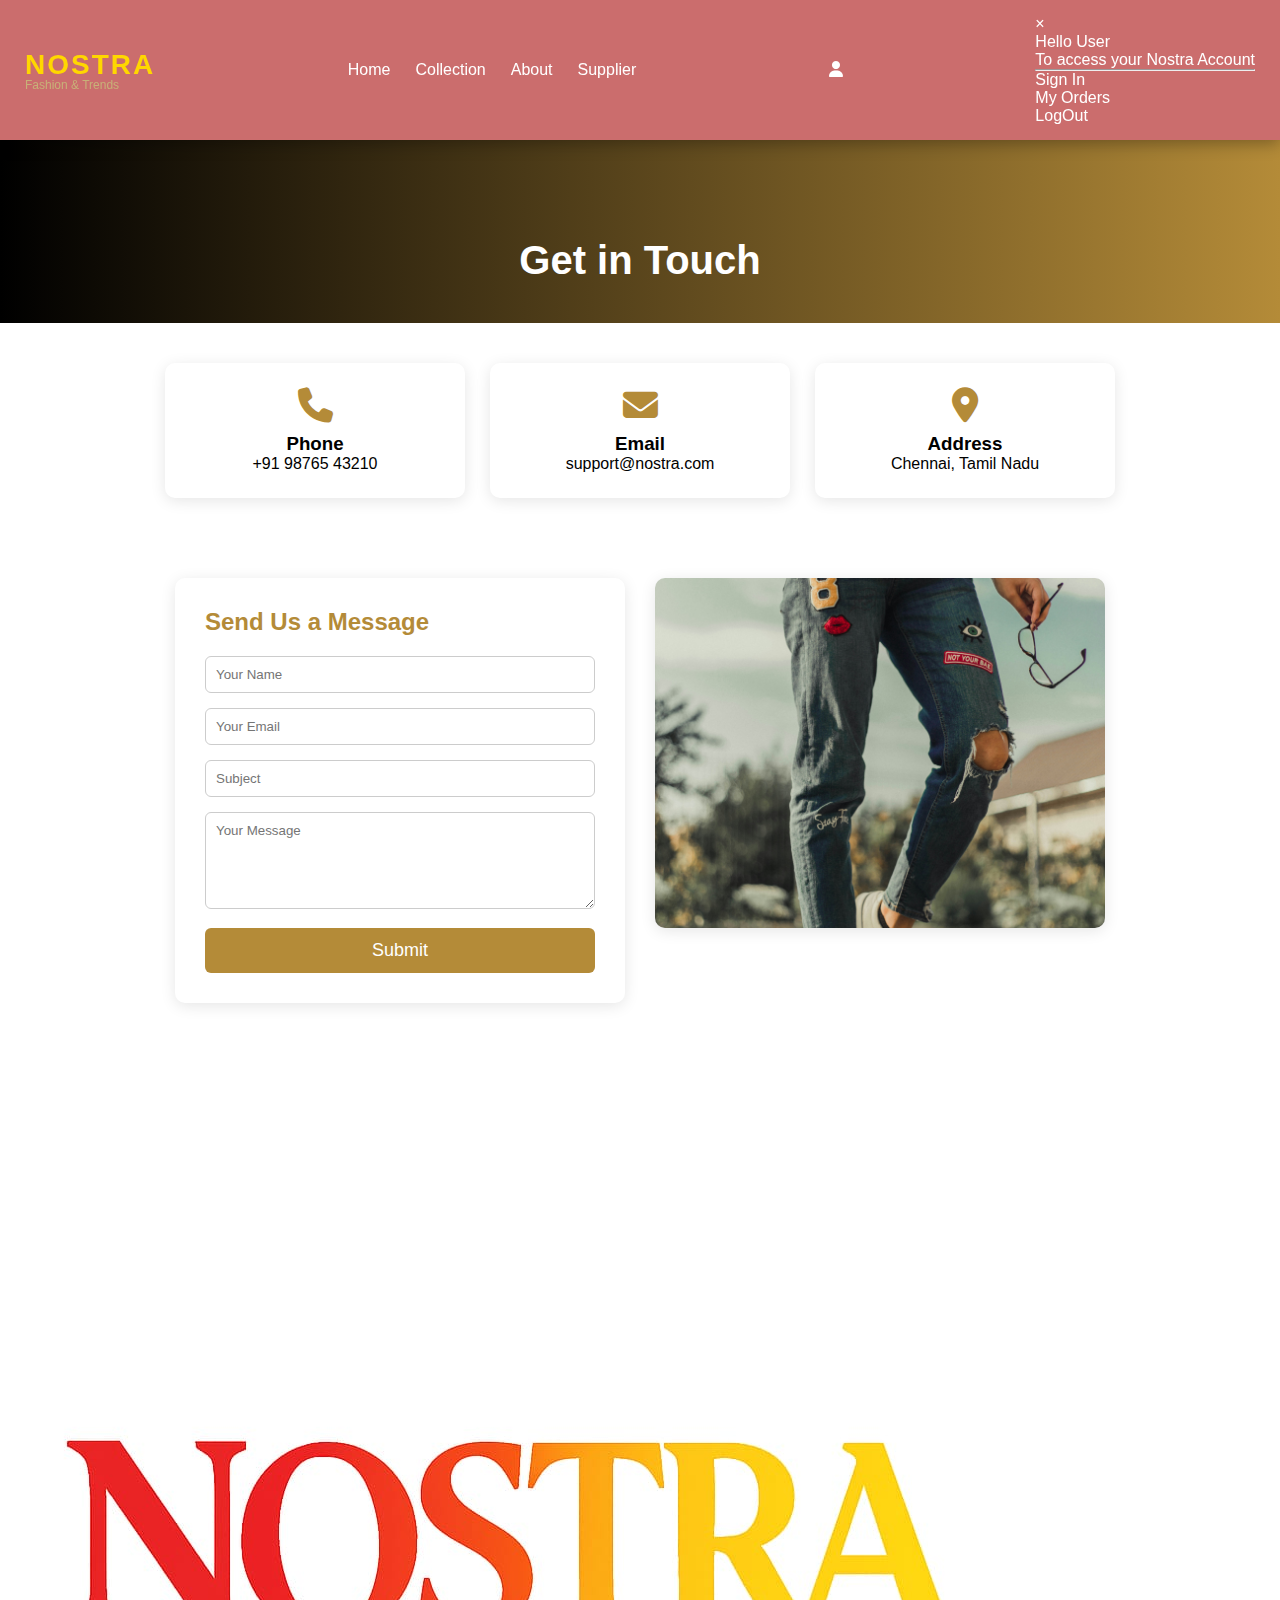
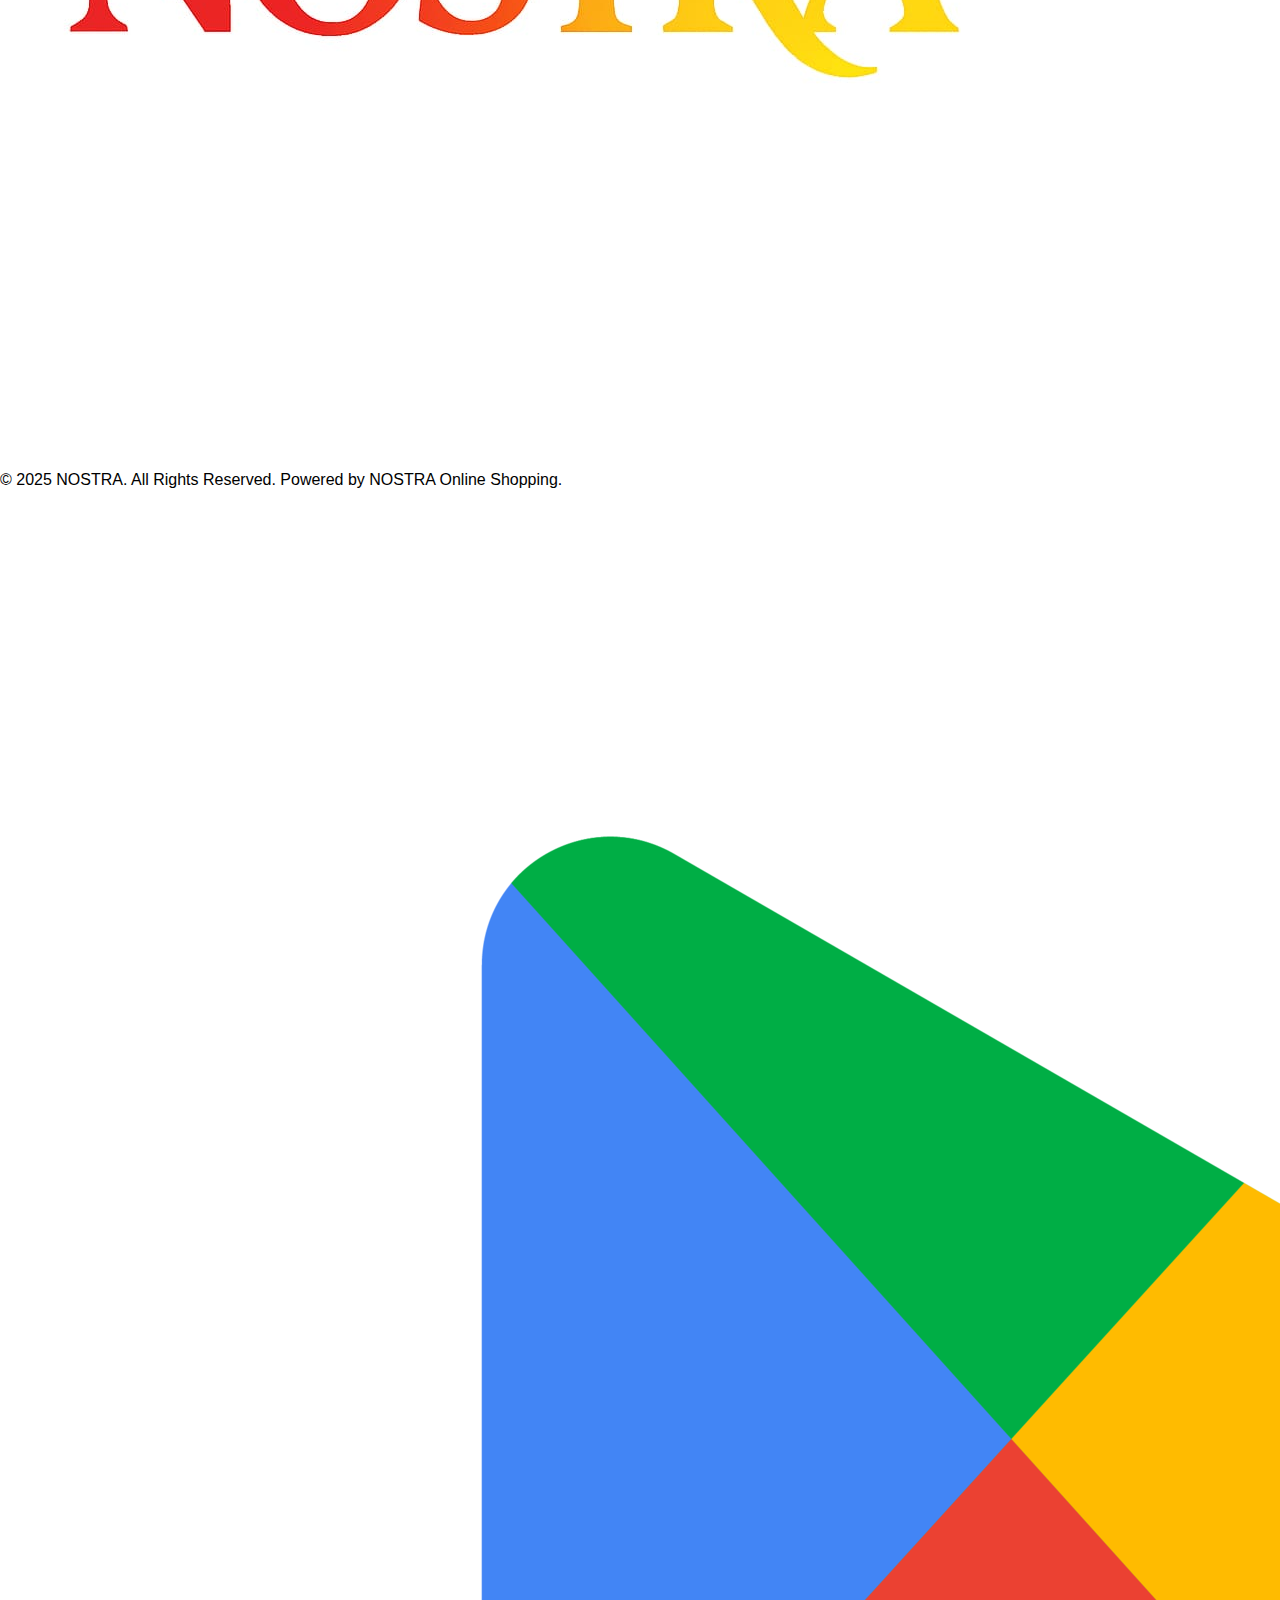
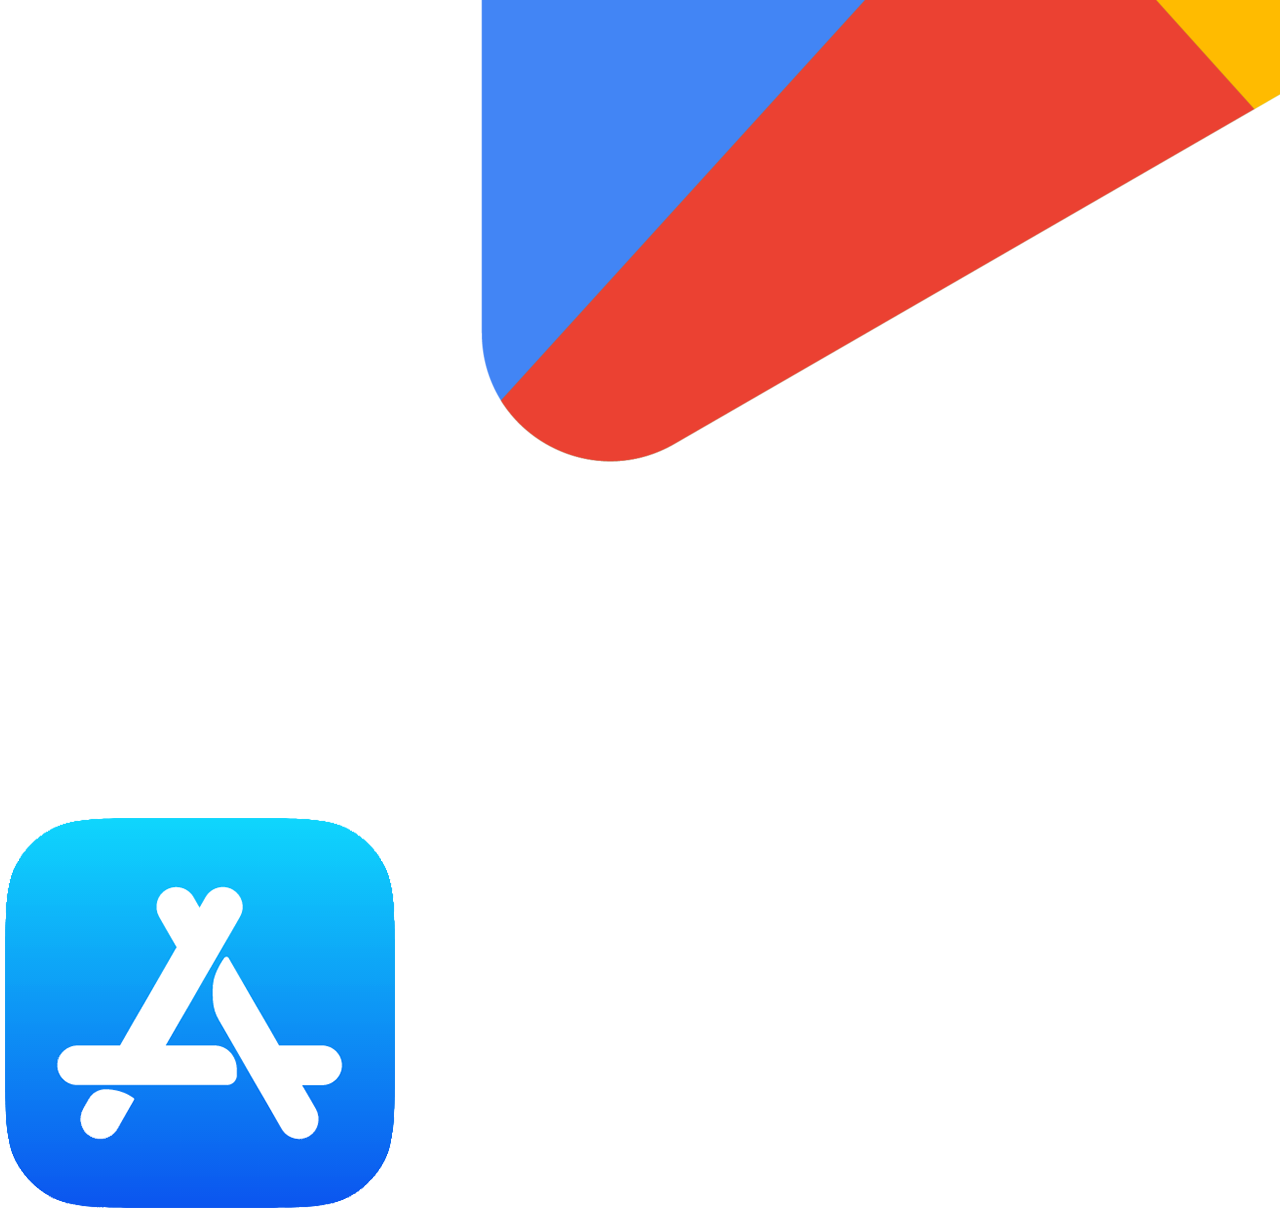
<file: contact.html>
<!DOCTYPE html>
<html lang="en">
  <head>
    <meta charset="UTF-8" />
    <meta name="viewport" content="width=device-width, initial-scale=1.0" />
    <title>Nostra Contact Page</title>
    <link
      rel="stylesheet"
      href="https://cdnjs.cloudflare.com/ajax/libs/font-awesome/6.5.0/css/all.min.css"
    />
    <link rel="stylesheet" href="contact.css" />
  </head>
  <body>
    <div id="overlay"></div>

    <nav class="nostra-nav">
      <div class="logo-box">
        <h1>NOSTRA</h1>
        <p>Fashion & Trends</p>
      </div>

      <ul class="nav-links">
        <li><a href="./home.html">Home</a></li>
        <li><a href="./collection.html">Collection</a></li>
        <li><a href="#">About</a></li>
        <li><a href="#">Supplier</a></li>
      </ul>

      <div class="icons">
        <i class="fa-solid fa-bars menu-toggle"></i>
        <i class="fa-solid fa-user user-icon"></i>
      </div>

      <div class="user-dropdown">
        <span class="close-btn">&times;</span>
        <p>Hello User</p>
        <p><span>To access your Nostra Account</span></p>
        <hr />
        <p onclick="location.href='./index.html'">Sign In</p>
        <p>My Orders</p>
        <p onclick="location.href='./index.html'">LogOut</p>
      </div>
    </nav>
    <div class="side-menu">
      <span class="close-btn">&times;</span>
      <h2>Menu</h2>
      <p onclick="location.href='./home.html'">Home</p>
      <p onclick="location.href='./collection.html'">Collection</p>
      <p>About Us</p>
      <p>Become a Supplier</p>
    </div>

    <section class="contact-header">
      <h1 style="font-size: 40px">Get in Touch</h1>
    </section>

    <section class="contact-info">
      <div class="info-box">
        <i class="fa-solid fa-phone"></i>
        <h3>Phone</h3>
        <p>+91 98765 43210</p>
      </div>
      <div class="info-box">
        <i class="fa-solid fa-envelope"></i>
        <h3>Email</h3>
        <p>support@nostra.com</p>
      </div>
      <div class="info-box">
        <i class="fa-solid fa-location-dot"></i>
        <h3>Address</h3>
        <p>Chennai, Tamil Nadu</p>
      </div>
    </section>

    <section class="contact-body">
      <div class="form-section">
        <h2>Send Us a Message</h2>
        <form>
          <input type="text" placeholder="Your Name" required />
          <input type="email" placeholder="Your Email" required />
          <input type="text" placeholder="Subject" required />
          <textarea rows="5" placeholder="Your Message" required></textarea>
          <button type="submit">Submit</button>
        </form>
      </div>

      <div class="shopping-img">
        <img src="./images/contact page.jpeg" alt="Shopping Image" />
      </div>
    </section>

    <footer class="footer">
      <div class="footer-copyrights">
        <img src="./images/nostra logo-2.jpg" alt="logo" />
        <p>
          &copy; 2025 NOSTRA. All Rights Reserved. Powered by NOSTRA Online
          Shopping.
        </p>
        <div class="download-app">
          <div class="footer-app">
            <img src="./images/play store.png" alt="playstore" />
          </div>
          <div class="footer-app">
            <img src="./images/app store.png" alt="apple" />
          </div>
        </div>
      </div>
    </footer>

    <script src="contact.js"></script>
  </body>
</html>
</file>
<file: contact.css>
* {
  margin: 0;
  padding: 0;
  box-sizing: border-box;
  font-family: Arial;
}

.nostra-nav {
  width: 100%;
  padding: 15px 25px;
  background-color: #cb6d6d;
  color: white;
  display: flex;
  justify-content: space-between;
  align-items: center;
  position: fixed;
  top: 0;
  left: 0;
  z-index: 99;
  box-shadow: 0 4px 15px rgba(0, 0, 0, 0.3);
}

.logo-box h1 {
  font-size: 28px;
  color: gold;
  letter-spacing: 2px;
}

.logo-box p {
  font-size: 12px;
  color: #c8b178;
  margin-top: -3px;
}

.nav-links {
  display: flex;
  list-style: none;
  gap: 25px;
}

.nav-links a {
  color: white;
  text-decoration: none;
  font-size: 16px;
}

.nav-links a:hover {
  color: gold;
}

.profile-icon i {
  font-size: 22px;
  cursor: pointer;
}

.menu-toggle {
  display: none;
  font-size: 26px;
  cursor: pointer;
}

.contact-header {
  text-align: center;
  padding: 120px 20px 40px;
  background: linear-gradient(to right, #000, #b48b38);
  color: white;
}

.contact-header h1 {
  font-size: 40px;
}

.contact-info {
  width: 100%;
  padding: 40px 20px;
  display: flex;
  justify-content: center;
  gap: 25px;
  flex-wrap: wrap;
}

.info-box {
  width: 300px;
  padding: 25px;
  background: white;
  border-radius: 10px;
  text-align: center;
  box-shadow: 0 3px 15px rgba(0, 0, 0, 0.1);
}

.info-box i {
  font-size: 35px;
  color: #b48b38;
}

.info-box h3 {
  margin-top: 10px;
}

.contact-body {
  width: 100%;
  padding: 40px;
  display: flex;
  justify-content: center;
  gap: 30px;
  flex-wrap: wrap;
}

.form-section {
  width: 450px;
  padding: 30px;
  background: white;
  border-radius: 10px;
  box-shadow: 0 3px 15px rgba(0, 0, 0, 0.1);
}

.form-section h2 {
  margin-bottom: 20px;
  color: #b48b38;
}

form input,
form textarea {
  width: 100%;
  padding: 10px;
  border-radius: 6px;
  border: 1px solid #ccc;
  margin-bottom: 15px;
}

button {
  width: 100%;
  background: #b48b38;
  color: white;
  padding: 12px;
  border: none;
  border-radius: 6px;
  font-size: 18px;
  cursor: pointer;
}

button:hover {
  background: black;
}

.shopping-img img {
  width: 450px;
  height: 350px;
  object-fit: cover;
  border-radius: 10px;
  box-shadow: 0 3px 15px rgba(0, 0, 0, 0.1);
}

@media (max-width: 550px) {
  .nav-links {
    display: none;
  }
  .menu-toggle {
    display: block;
  }

  .contact-body {
    padding: 20px;
  }

  .form-section,
  .shopping-img img {
    width: 100%;
  }
}
</file>
